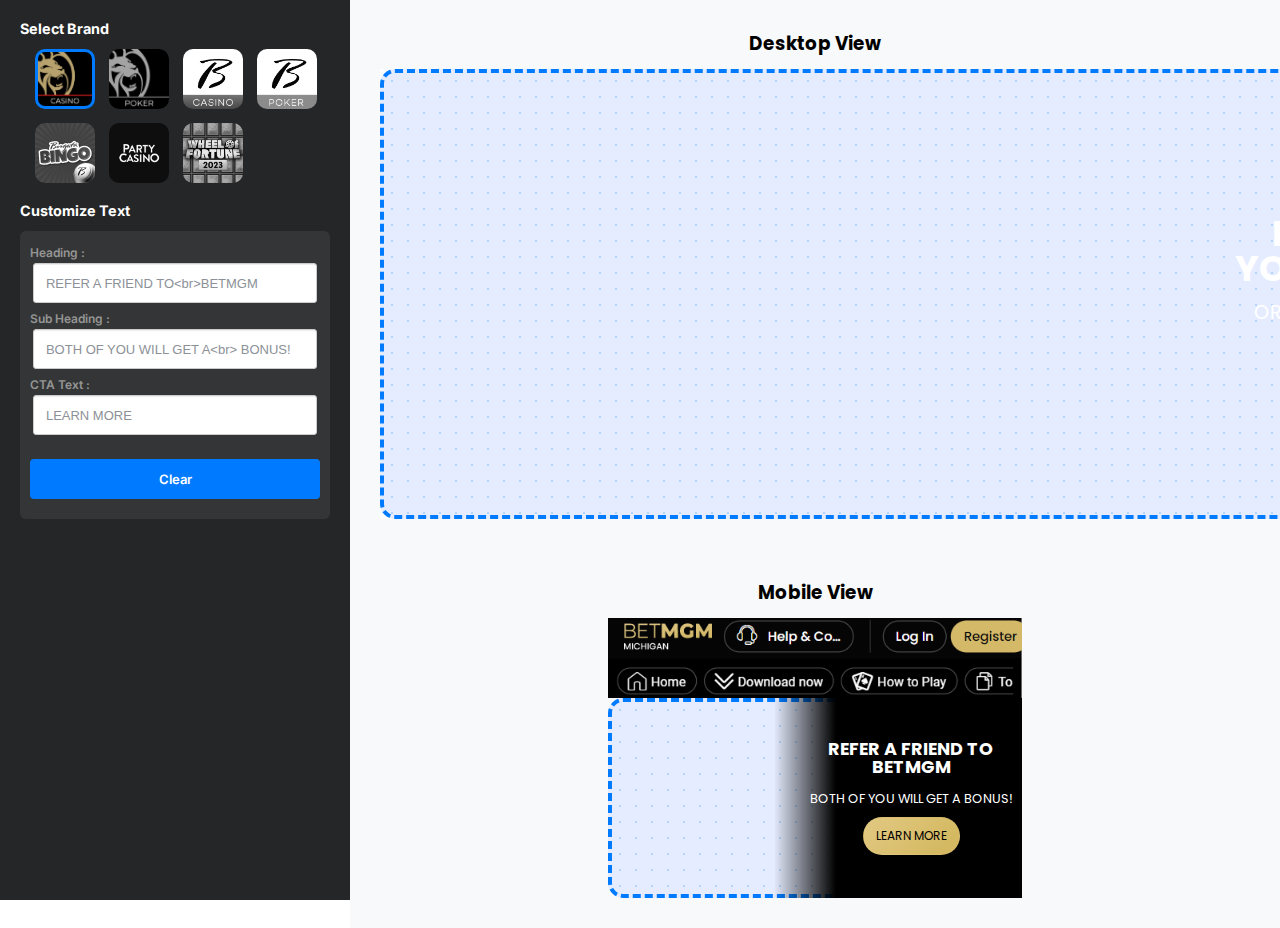
<file: index.html>
<!DOCTYPE html>
<html lang="en">

<head>
  <meta charset="UTF-8" />
  <meta http-equiv="X-UA-Compatible" content="IE=edge" />
  <meta name="viewport" content="width=device-width, initial-scale=1.0" />
  <link href="https://cdn.jsdelivr.net/npm/bootstrap@5.3.0/dist/css/bootstrap.min.css" rel="stylesheet"
    integrity="sha384-9ndCyUaIbzAi2FUVXJi0CjmCapSmO7SnpJef0486qhLnuZ2cdeRhO02iuK6FUUVM" crossorigin="anonymous">
  <link rel="stylesheet" href="https://cdn.jsdelivr.net/npm/bootstrap-icons@1.8.3/font/bootstrap-icons.css"
    integrity="sha384-eoTu3+HydHRBIjnCVwsFyCpUDZHZSFKEJD0mc3ZqSBSb6YhZzRHeiomAUWCstIWo" crossorigin="anonymous">
  <link rel="preconnect" href="https://fonts.googleapis.com">
  <link rel="preconnect" href="https://fonts.gstatic.com" crossorigin>
  <link href="https://fonts.googleapis.com/css2?family=Inter:wght@100;200;300;400;500;600;700;800;900&display=swap"
    rel="stylesheet">
  <link rel="stylesheet" href="./index.css" />

  <title>Carousel QA</title>
</head>

<body>
  <div class="sidebar">

    <div class="sidebar-section">
      <h6>Select Brand</h6>
      <div class="radio-input-group-container">
        <ul id="brands" class="radio-input-group">
          <li>
            <input type="radio" id="betcasino-choice" name="contact" value="betcasino" checked />
            <label for="betcasino-choice" style="background: no-repeat url('logo/betmgm-casino.png')"></label>
          </li>
          <li>
            <input type="radio" id="betpoker-choice" name="contact" value="betpoker" />
            <label for="betpoker-choice" style="background: no-repeat url('logo/betmgm-poker.png')"></label>
          </li>
          <li>
            <input type="radio" id="borgatacasino-choice" name="contact" value="borgatacasino" />
            <label for="borgatacasino-choice" style="background: no-repeat url('logo/borgata-casino.png')"></label>
          </li>
          <li>
            <input type="radio" id="borgatapoker-choice" name="contact" value="borgatapoker" />
            <label for="borgatapoker-choice" style="background: no-repeat url('logo/borgata-poker.png')"></label>
          </li>
          <li>
            <input type="radio" id="borgatabingo-choice" name="contact" value="bingo" />
            <label for="borgatabingo-choice" style="background: no-repeat url('logo/borgata-bingo.png')"></label>
          </li>
          <li>
            <input type="radio" id="partycasino-choice" name="contact" value="partycasino" />
            <label for="partycasino-choice" style="background: no-repeat url('logo/partycasino.jpg')"></label>
          </li>
          <li>
            <input type="radio" id="wof-choice" name="contact" value="wof" />
            <label for="wof-choice" style="background: no-repeat url('logo/wheeloffortune.png')"></label>
          </li>


        </ul>
      </div>
    </div>

    <div class="sidebar-section">
      <h6>Customize Text</h6>
    </div>

    <div class="allContainer">
      <div class="text-input-group">
        <div class="h1-input input-text">
          <span>Heading :</span>
          <input id="input-h1" class="title-input text-input" type="text" placeholder="REFER A FRIEND TO<br>BETMGM" />
        </div>
        <div class="h2-input input-text">
          <span>Sub Heading :</span>
          <input class="subtitle-input text-input" type="text" placeholder="BOTH OF YOU WILL GET A<br> BONUS!" />
        </div>
        <div class="h2-input input-text">
          <span>CTA Text :</span>
          <input class="CTA text-input" type="text" value="" placeholder="LEARN MORE" />
        </div>
      </div>

      <div class="reset">
        <button class="btn-cis btn-cis-primary">Clear</button>
      </div>

    </div>

  </div>
  <div class="main-body">
    <div class="main-body-container">

      <div class="nav-view-container">
        <!-- DESKTOP VIEW -->

        <div>
          <h5>Desktop View</h2>
        </div>
        <div class="swiper-wrapper">
          <div data-swiper-slide-index="1" class="bottom-terms swiper-item swiper-slide swiper-slide-prev">
            <div>
              <div class="teasers">
                <div class="item-slide actor-left title-big text-center actor no-cta">
                  <div>
                    <div class="md-teaser-body">
                      <div class="md-teaser-image non-wof-image">
                        <div class="drop-container no-content">
                          <input type="file" id="avatar" class="background absolute non-wof-input" name="avatar"
                            accept="image/png, image/jpeg" />
                        </div>
                      </div>
                      <div class="md-teaser-text">
                        <div class="png-container">
                          <input type="file" id="avatar" class="png non-wof-input" name="avatar"
                            accept="image/png, image/jpeg" />
                          <img class="carousel-png" alt="" src="./blank.png" />
                        </div>

                        <div class="md-teaser-inner-text">
                          <div class="title" style="color: rgb(255, 255, 255)">DRAG & DROP<BR>YOUR IMAGE HERE</div>
                          <div class="divider" style="color: rgb(255, 255, 255)"></div>
                          <div class="subtitle" style="color: rgb(255, 255, 255)">OR CLICK TO BROWSE LIBRARY</div>
                          <div class="md-teaser-cta">
                            <a class="btn btn-primary epcot-btn">LEARN MORE</a>
                          </div>
                        </div>
                      </div>
                    </div>
                  </div>
                </div>
              </div>
            </div>
          </div>
        </div>
      </div>

      <div class="nav-view-container">



        <!-- MOBILE VIEW -->

        <div>
          <h5>Mobile View</h2>
        </div>
        <!-- NON WOF -->
        <div class="teaser-mobile non-wof">
          <div class="container-mobile">
            <div>

              <div class="header"></div>
              <div class="body-mobile text-center">
                <div class="md-teaser-image teaser-image-mobile non-wof-image">
                  <div class="drop-container mobile-container-non-wof no-content">
                    <input type="file" id="avatar" class="background absolute non-wof-input" name="avatar"
                      accept="image/png, image/jpeg" />

                    <!-- <div class="upload-placeholder">
              
                </div> -->
                  </div>



                  <div class="teaser-text-mobile ">
                    <img class="image-mobile carousel-png" alt="" src="./blank.png" />
                    <div class="inner-text-mobile">
                      <div class="title mobile" style="color: rgb(255, 255, 255)">REFER A FRIEND TO BETMGM</div>
                      <div class="divider" style="color: rgb(255, 255, 255)"></div>
                      <div class="subtitle mobile" style="color: rgb(255, 255, 255)">BOTH OF YOU WILL GET A BONUS!
                      </div>
                      <div class="md-teaser-cta">
                        <a class="btn btn-primary epcot-btn mobile">LEARN MORE</a>
                      </div>

                    </div>
                  </div>
                </div>
              </div>
            </div>
          </div>
        </div>

        <!-- WOF -->
        <div class="teaser-mobile wof">
          <div class="container-mobile">
            <div>
              <div class="header"></div>
              <div class="body-mobile text-center">
                <div class="md-teaser-image teaser-image-mobile wof-image">
                  <div class="drop-container mobile-container no-content">
                    <input type="file" id="avatar" class="background absolute " name="avatar"
                      accept="image/png, image/jpeg" />
                  </div>
                  <div class="teaser-text-mobile">
                    <img class="image-mobile carousel-png" alt="" src="./blank.png" />
                    <div class="inner-text-mobile">
                      <div class="title mobile" style="color: rgb(255, 255, 255)">REFER A FRIEND TO BETMGM</div>
                      <div class="divider" style="color: rgb(255, 255, 255)"></div>
                      <div class="subtitle mobile" style="color: rgb(255, 255, 255)">BOTH OF YOU WILL GET A BONUS!
                      </div>
                      <div class="md-teaser-cta">
                        <a class="btn btn-primary epcot-btn mobile">LEARN MORE</a>
                      </div>
                    </div>
                  </div>
                </div>
              </div>
            </div>
          </div>
        </div>



        <!-- <ul class="nav nav-tabs" id="devices-viewer-ul" role="tablist">

          <li class="nav-item" role="presentation">
            <button class="nav-link active" id="desktop-view-tab" data-bs-toggle="tab"
              data-bs-target="#desktop-view-content" type="button" role="tab" aria-controls="desktop-view-content"
              aria-selected="true"><i class="bi bi-laptop"></i> Desktop View</button>
          </li>

          <li class="nav-item" role="presentation">
            <button class="nav-link" id="mobile-view-tab" data-bs-toggle="tab" data-bs-target="#mobile-view-content"
              type="button" role="tab" aria-controls="mobile-view-content" aria-selected="false"><i
                class="bi bi-phone"></i> Mobile
              View</button>
          </li>

        </ul> -->


      </div>

    </div>



  </div>





  </div>

  <script src="./index.js"></script>
  <script src="https://cdn.jsdelivr.net/npm/bootstrap@5.0.2/dist/js/bootstrap.bundle.min.js"
    integrity="sha384-MrcW6ZMFYlzcLA8Nl+NtUVF0sA7MsXsP1UyJoMp4YLEuNSfAP+JcXn/tWtIaxVXM"
    crossorigin="anonymous"></script>
</body>

</html>
</file>
<file: index.css>
@import url('https://fonts.googleapis.com/css2?family=Poppins:wght@200;300;500;700&display=swap');
@import url('https://fonts.googleapis.com/css2?family=Roboto:ital,wght@0,300;0,400;0,700;1,500&display=swap');
@import url('./root.css');
@import url('./poker.css');
@import url('./borgata.css');
@import url('./bingo.css');
@import url('./wof.css');
@import url('./partycasino.css');

* {
    font-family: 'Poppins', sans-serif;
    font-size: 1rem;
    padding: 0;
    margin: 0;
}

body {
    height: 100vh;
    overflow: auto;
}

.carousel-title {
    display: flex;
    flex-direction: column;
    justify-content: center;
    align-items: center;
    gap: 15px;
}

.image-container {
    height: 600px;
    position: relative;
    background-size: cover;
    background-position: center center;
    background-repeat: no-repeat;
    display: flex;
}

.image-container>* {
    flex-grow: 1;
}

label {
    display: block;
    padding: 10px 0px;
}

.nav-view-container {
    background-color: #F8F9FA;
    padding: 30px;
}

.nav-view-container h5 {
    display: flex;
    justify-content: center;
    align-items: center;
    font-size: 1.15rem;
    margin-bottom: 12px;
}




/* .input-text>input:active { 
    color: #007BFF;
    border-color: #007BFF;
  }  */



.drop-container {
    position: relative;
    height: 100%;
    width: 100%;
}

.background {
    /* position: absolute; */
    height: 100%;
    width: 100%;
    left: 0;
    top: 0;
    opacity: 0;
    z-index: 10;
    user-select: none;
}

.absolute {
    position: absolute;
}

.no-content {
    position: absolute;
}

.png-container {
    position: relative;
    z-index: 999;
}

.png {
    position: absolute;
    height: 100%;
    width: 100%;
    left: 0;
    top: 0;
    opacity: 0;
    user-select: none;
}

.header {
    background-image: url('./image.png');
    background-size: cover;
    background-position: center left;
    background-repeat: no-repeat;
    height: 80px;
    width: 100%;
}

.bingo-wrapper {
    height: 330px;
}

.swiper-slide-prev {
    width: 1350px;
}

.full {
    width: unset;
}

.file-select {
    display: flex;
    justify-content: space-between;
}

.reset button {
    padding: 10px;
}

.swiper-wrapper {
    background-color: #fff;
    position: relative;
}





.main-body {
    margin-left: 350px;
}

.container-mobile,
.teaser-mobile {
    margin: 0;
    height: 100%;
}



input:checked+label {
    border: 3px solid #007BFF;
    transition: border-color ease .15s;
    opacity: 1;
    transition: filter ease-in-out .1s;
    filter: none !important;
}


.radio-input-group {
    padding-left: 0;
    list-style-type: none;
}

.radio-input-group li,
.radio-input-group label {
    display: inline-block;
    margin-left: 5px;
    cursor: pointer;
}

.radio-input-group label {
    filter: grayscale(100%);
}

.radio-input-group label:hover {
    background-color: #fff;
    opacity: 1;
    transition: opacity ease-in-out .1s;
    transition: filter ease-in-out .15s;
    filter: none !important;
}

.radio-input-group li:first-child,
.radio-input-group li:nth-child(5),
.radio-input-group li:nth-child(10) {
    margin-left: 0;
}

.radio-input-group li label {
    background-size: contain !important;
    width: 60px;
    height: 60px;
    border-radius: 10px;
    margin-bottom: 10px;
}

.radio-input-group input {
    display: none;
}

.tab-content {
    width: 100%;
    height: 500px;
    position: relative;
    padding: 20px 10px;
    background: #FFF;
    border: 1px solid #dee2e6;
    border-top: unset;
    border-radius: 0 0 6px 6px;
    display: flex;
    justify-content: center;
    align-items: center;
}

.nav-view-container {
    display: flex;
    flex-direction: column;
}

.swiper-wrapper, .teaser-mobile  {
    margin: 0 auto;
}

















/* SIDEBAR */

.sidebar {
    background-color: #252627;
    color: #E9E9E9;
    width: 350px;
    height: 100vh;
    position: fixed;
    float: left;
    z-index: 99;
    padding: 20px;
}

.sidebar * {
    font-family: "Inter";
}



.sidebar h6 {
    color: #FFF;
    font-size: .9rem;
    margin-bottom: .75rem;
}

.btn-cis-primary {
    width: 100%;
    background-color: #007BFF;
}

.btn-cis-primary:hover {
    background-color: #0067d4;
    transition: background-color .1s linear, border-color .1s linear, color .1s linear;
}

.btn-cis-primary:active {
    background-color: #004792;
    font-size: .79rem;
    transition: background-color .1s linear, border-color .1s linear, color .1s linear, font-size .1s;
}



.btn-cis {
    align-items: center;
    justify-content: center;
    border: 2px solid transparent;
    border-radius: 4px;
    box-sizing: border-box;
    color: #fff;
    cursor: pointer;
    display: inline-flex;
    height: 40px;
    max-width: 100%;
    min-width: 80px;
    padding: 0 6px;
    vertical-align: middle;
    font-size: 13px;
    font-weight: 600;
}

.upload-placeholder {
    width: 100%;
    height: 100%;
    position: relative;
    background-color: #252627;
}



.no-content {
    border: 4px dashed #007bff;
    background-color: #E6ECFF;
    background-image: radial-gradient(circle, #b3d5f9 1px, rgba(0, 0, 0, 0) 1px);
    background-size: 1rem 1rem;
    background-repeat: repeat;

    border-radius: 15px;
    box-sizing: border-box;
    transition: linear 0.1s;
}

.no-content:hover {
    
    background-image: radial-gradient(circle, #a4d0ff 1px, rgba(0, 0, 0, 0) 1px);
    border-radius: 5px;
    transition: linear 0.1s;
}






/* INPUT */

.allContainer {
    background-color: #343536;
    border-radius: 6px;
    padding: 10px;
    padding-bottom: 20px;
    gap: 15px;
}

.radio-input-group-container {
    padding: 5px 10px;
    padding-top: 0;
    display: flex;
    flex-wrap: wrap;
    justify-content: space-between;
    align-content: space-around;
    height: 15%;
}

.text-input-group {
    margin-bottom: 20px;
}

.input-text>input {
    margin-top: 3px;
    height: 40px;
    width: 98%;
    padding: 8px 12px;
    border: 1px solid #CCCCCC;
    font-size: 13px;
    color: #474747;
    border-radius: 3px;
    font-family: 'Open Sans', Arial, sans-serif;
    box-shadow: inset 0 1px 1px rgba(0, 0, 0, 0.075);
    transition: border-color ease-in-out .15s, box-shadow ease-in-out .15s;
}


.input-text>input::placeholder {
    color: #8C9198;
    opacity: 1;
}

.input-text {
    padding: 4px 0;
    position: relative;
    width: 100%;
    text-align: center;
}

.input-text>span {
    font-size: 12px;
    font-weight: 600;
    color: #959595;
    float: left;
}
</file>
